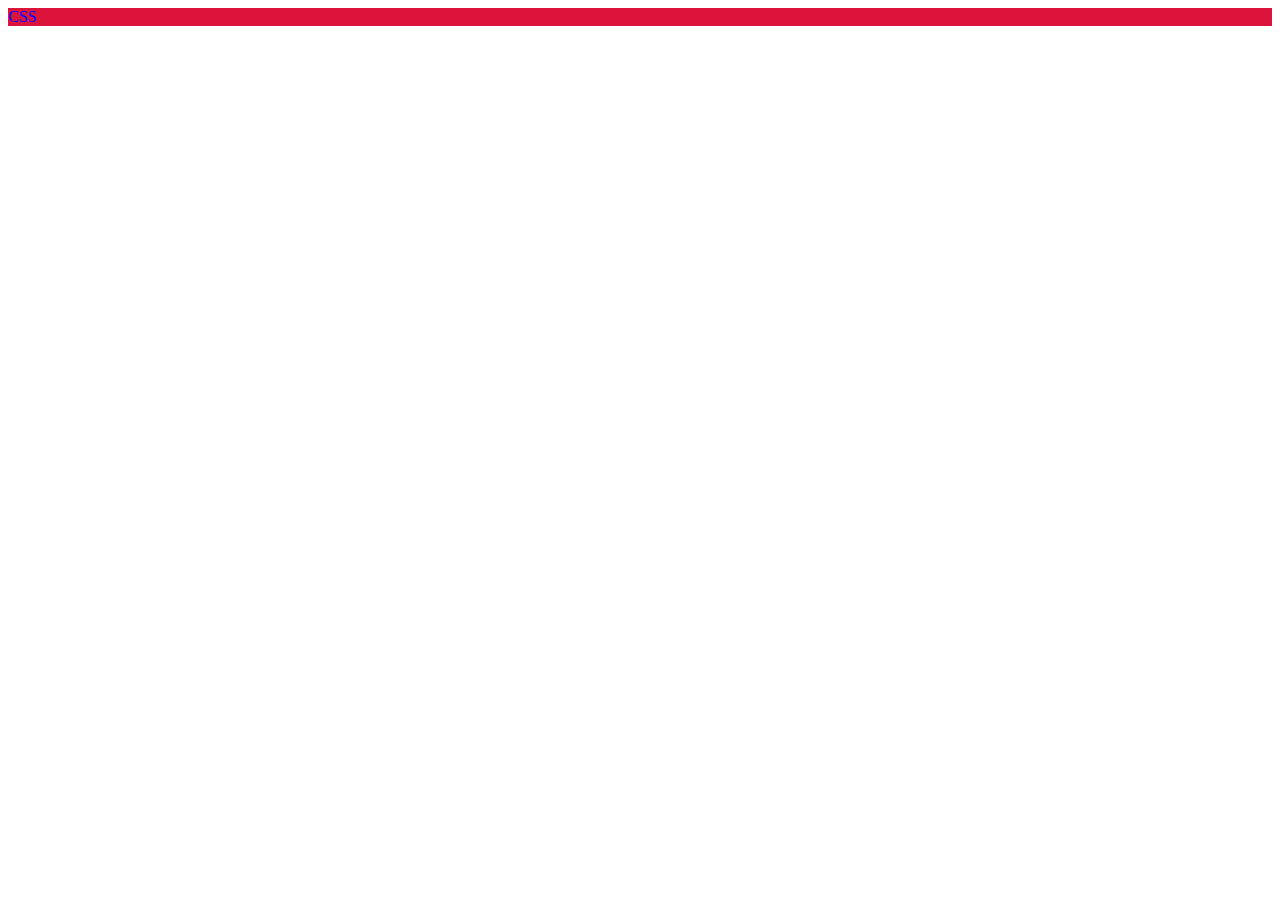
<file: task1/index.html>
<!DOCTYPE html>
<html lang="en">

<head>
    <meta charset="UTF-8">
    <meta http-equiv="X-UA-compatible" Content=" " IE=edge ">
        <meta name="viewport " content="width=device-width, initial-scale=1.0 ">
        <link rel="stylesheet " href="style/my style.css ">
        <title>uu</title>
    </head>
    <body>
        <div class="a "> CSS </div>
        </body>
        </html>
</file>
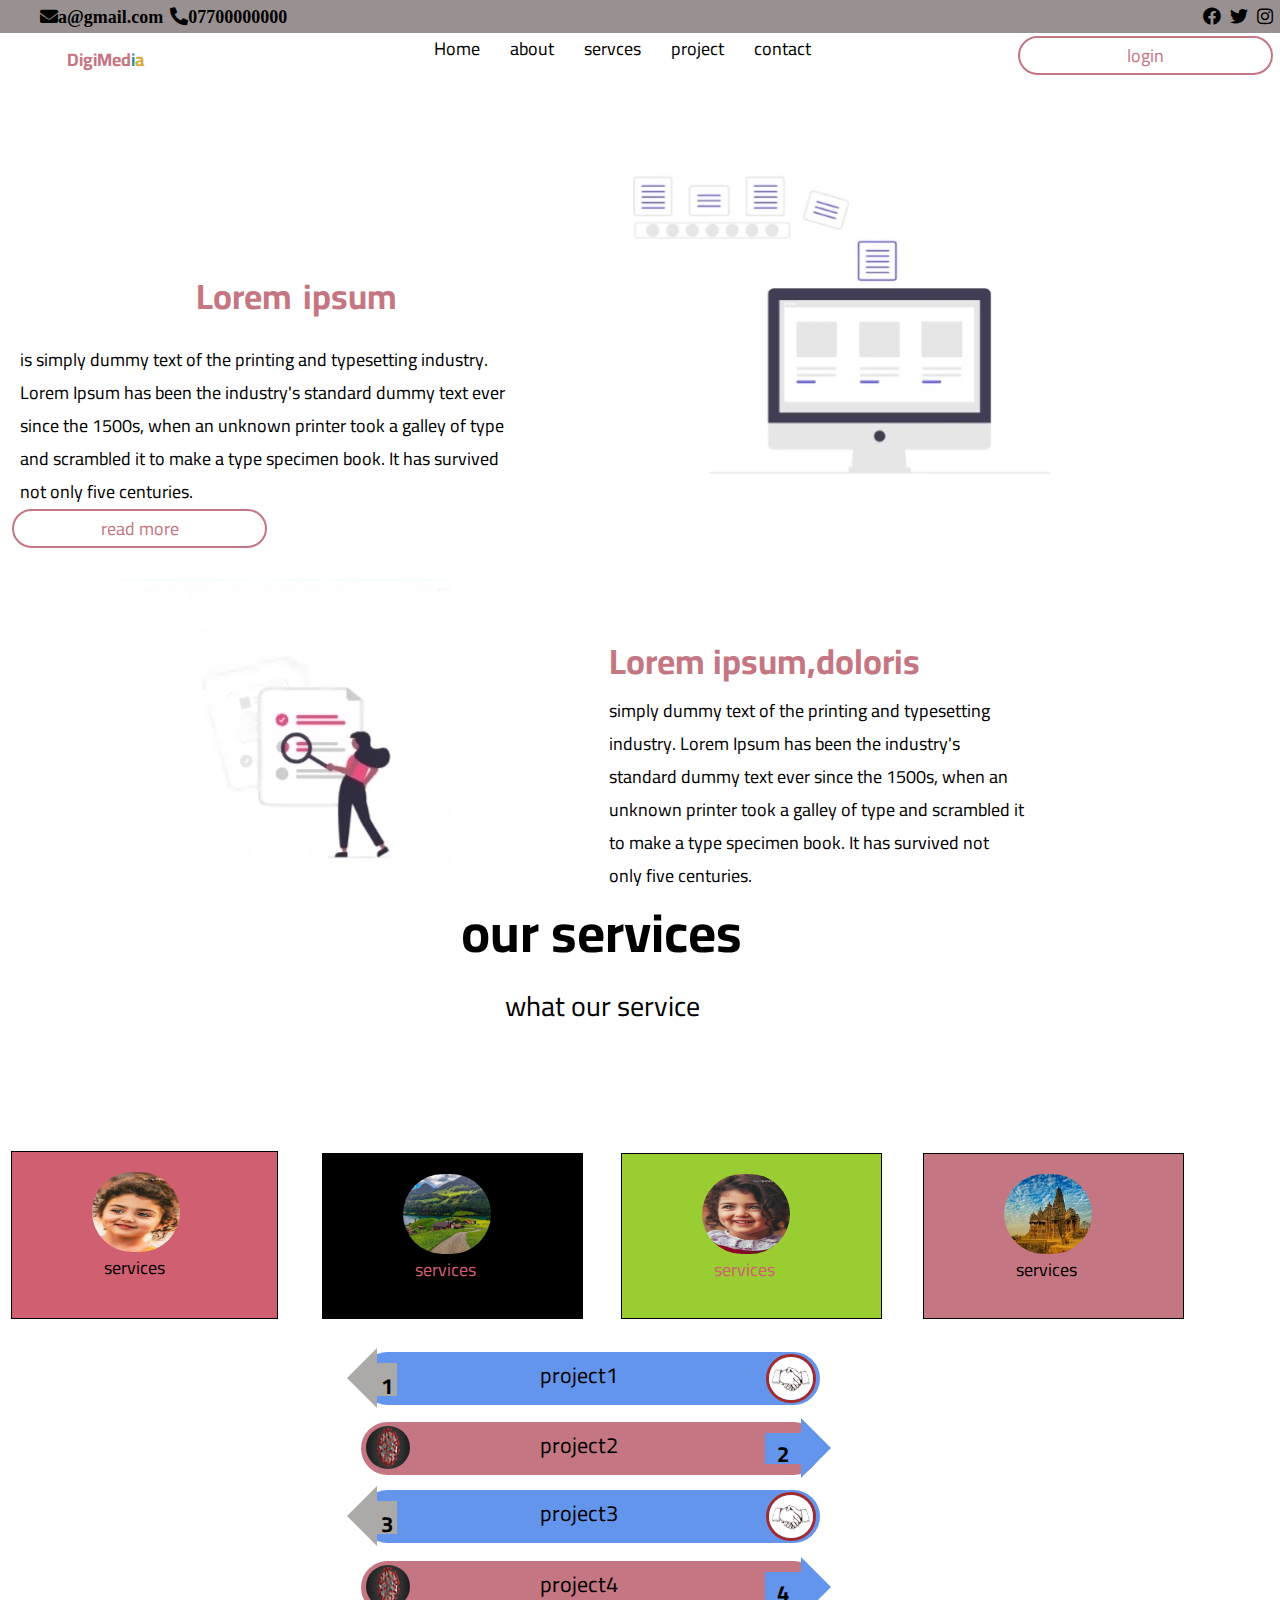
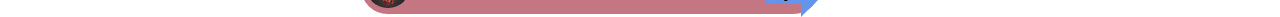
<file: task8/index.html>
<!DOCTYPE html>
<html lang="en">

<head>
    <meta charset="UTF-8">
    <meta http-equiv="x-UA-Compatible" content="IE">
    <meta name="viewport" content="width=device-width, intial-scale-1.0">
    <link rel="stylesheet" href="style/css/style.css">
    <link rel="stylesheet" href="style/css/all.min.css">
    <link rel="preconnect" href="https://fonts.googleapis.com">
    <link rel="preconnect" href="https://fonts.gstatic.com" crossorigin>
    <link href="https://fonts.googleapis.com/css2?family=Cairo:wght@300&display=swap" rel="stylesheet">
    <title>task8</title>
</head>

<body>
    <header>
        <div class="a">
            <i class="fas fa-envelope">a@gmail.com</i>
            <i class="fas fa-phone-alt">07700000000</i>

            <o> <i class="fab fa-facebook"></i>
                <i class="fab fa-twitter"></i>
                <i class="fab fa-instagram"></i>
            </o>
        </div>
    </header>
    <nav>
        <div class="pl">
            <ul>
                <li>D</li>
                <li>i</li>
                <li>g</li>
                <li>i</li>
                <li>M</li>
                <li>e</li>
                <li>d</li>
                <li>i</li>
                <li>a</li>
            </ul>
        </div>
        <ul>
            <li><a href="#">Home</a></li>
            <li><a href="#">about</a></li>
            <li><a href="#">servces</a></li>
            <li><a href="#">project</a></li>
            <li><a href="#">contact</a></li>
        </ul>
        <div class="er">
            <input type="text" value="login">
        </div>
    </nav>
    <div class="pi1">
        <img src="image/aya1.jpg" alt="image">
    </div>
    <div>
        <p>
            <h>Lorem ipsum</h> is simply dummy text of the printing and typesetting industry. Lorem Ipsum has been the industry's standard dummy text ever since the 1500s, when an unknown printer took a galley of type and scrambled it to make a type specimen
            book. It has survived not only five centuries.
        </p>
    </div>
    <br>
    <div class="op">
        <input type="text" value="read more">
    </div>
    <div class="pi2">
        <img src="image/aya2.jpg" alt="image">
    </div>
    <div class="p1">
        Lorem ipsum,doloris<br> simply dummy text of the printing and typesetting industry. Lorem Ipsum has been the industry's standard dummy text ever since the 1500s, when an unknown printer took a galley of type and scrambled it to make a type specimen
        book. It has survived not only five centuries.</div>
    <div class="r">
        our services
    </div>
    <div class="t">
        what our service
    </div>
    <div class="ABCD">
        <div class="A">
            <div class="p2">services</div>
            <img src="image/a.jpg">

        </div>
        <div class="B">
            <div class="p3">services</div>
            <img src="image/c.jpg">
        </div>
        <div class="C">
            <div class="p4">services</div>
            <img src="image/b.jpg">
        </div>
        <div class="D">
            <div class="p5">services</div>
            <img src="image/d.jpg">
        </div>
    </div>
    <div class="wt">
        <div class="o">project1</div>
        <div class="n">1</div>
        <img src="image/e.jpg">
    </div>
    <div class="wt1">
        <div class="d">project2</div>
        <img src="image/f.jpg">
        <div class="n1">2</div>
    </div>
    <div class="wt2">
        <div class="w">project3</div>
        <img src="image/e.jpg">
        <div class="n2">3</div>
    </div>
    <div class="wt3">
        <div class="y">project4</div>
        <img src="image/f.jpg">
        <div class="n3">4</div>
    </div>
</body>

</html>
</file>
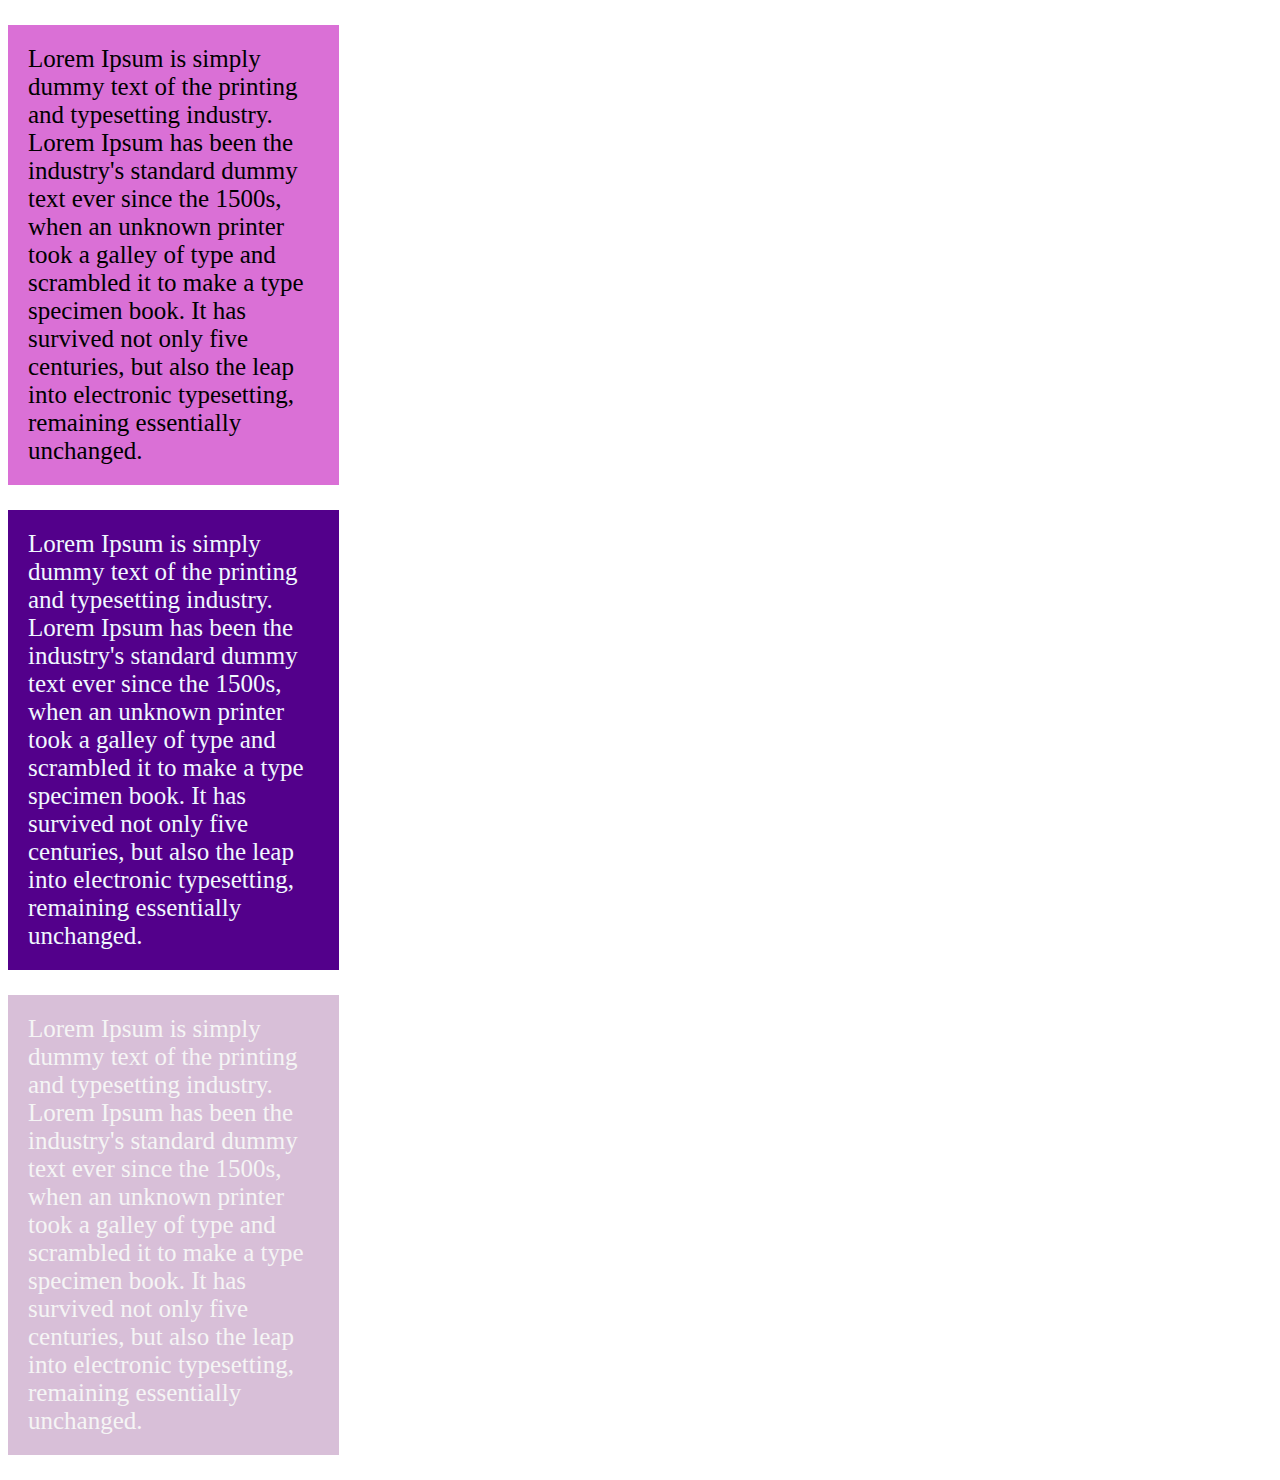
<file: task2/e.html>
<!DOCTYPE html>
<html lang="en">

<head>
    <meta charset="UTF-8">
    <meta http-equiv="x-UA-Compatible" content="IE">
    <meta name="viewport" content="width=device-width, intial-scale-1.0">
    <link rel="stylesheet" href="style/my_style.css">
    <title>task2</title>
</head>

<body>
    <p class="my-p1">
        Lorem Ipsum is simply dummy text of the printing and typesetting industry. Lorem Ipsum has been the industry's standard dummy text ever since the 1500s, when an unknown printer took a galley of type and scrambled it to make a type specimen book. It has
        survived not only five centuries, but also the leap into electronic typesetting, remaining essentially unchanged.
    </p>
    <p class="my-p2">
        Lorem Ipsum is simply dummy text of the printing and typesetting industry. Lorem Ipsum has been the industry's standard dummy text ever since the 1500s, when an unknown printer took a galley of type and scrambled it to make a type specimen book. It has
        survived not only five centuries, but also the leap into electronic typesetting, remaining essentially unchanged.
    </p>
    <p class="my-p3">
        Lorem Ipsum is simply dummy text of the printing and typesetting industry. Lorem Ipsum has been the industry's standard dummy text ever since the 1500s, when an unknown printer took a galley of type and scrambled it to make a type specimen book. It has
        survived not only five centuries, but also the leap into electronic typesetting, remaining essentially unchanged.
    </p>
</body>

</html>
</file>
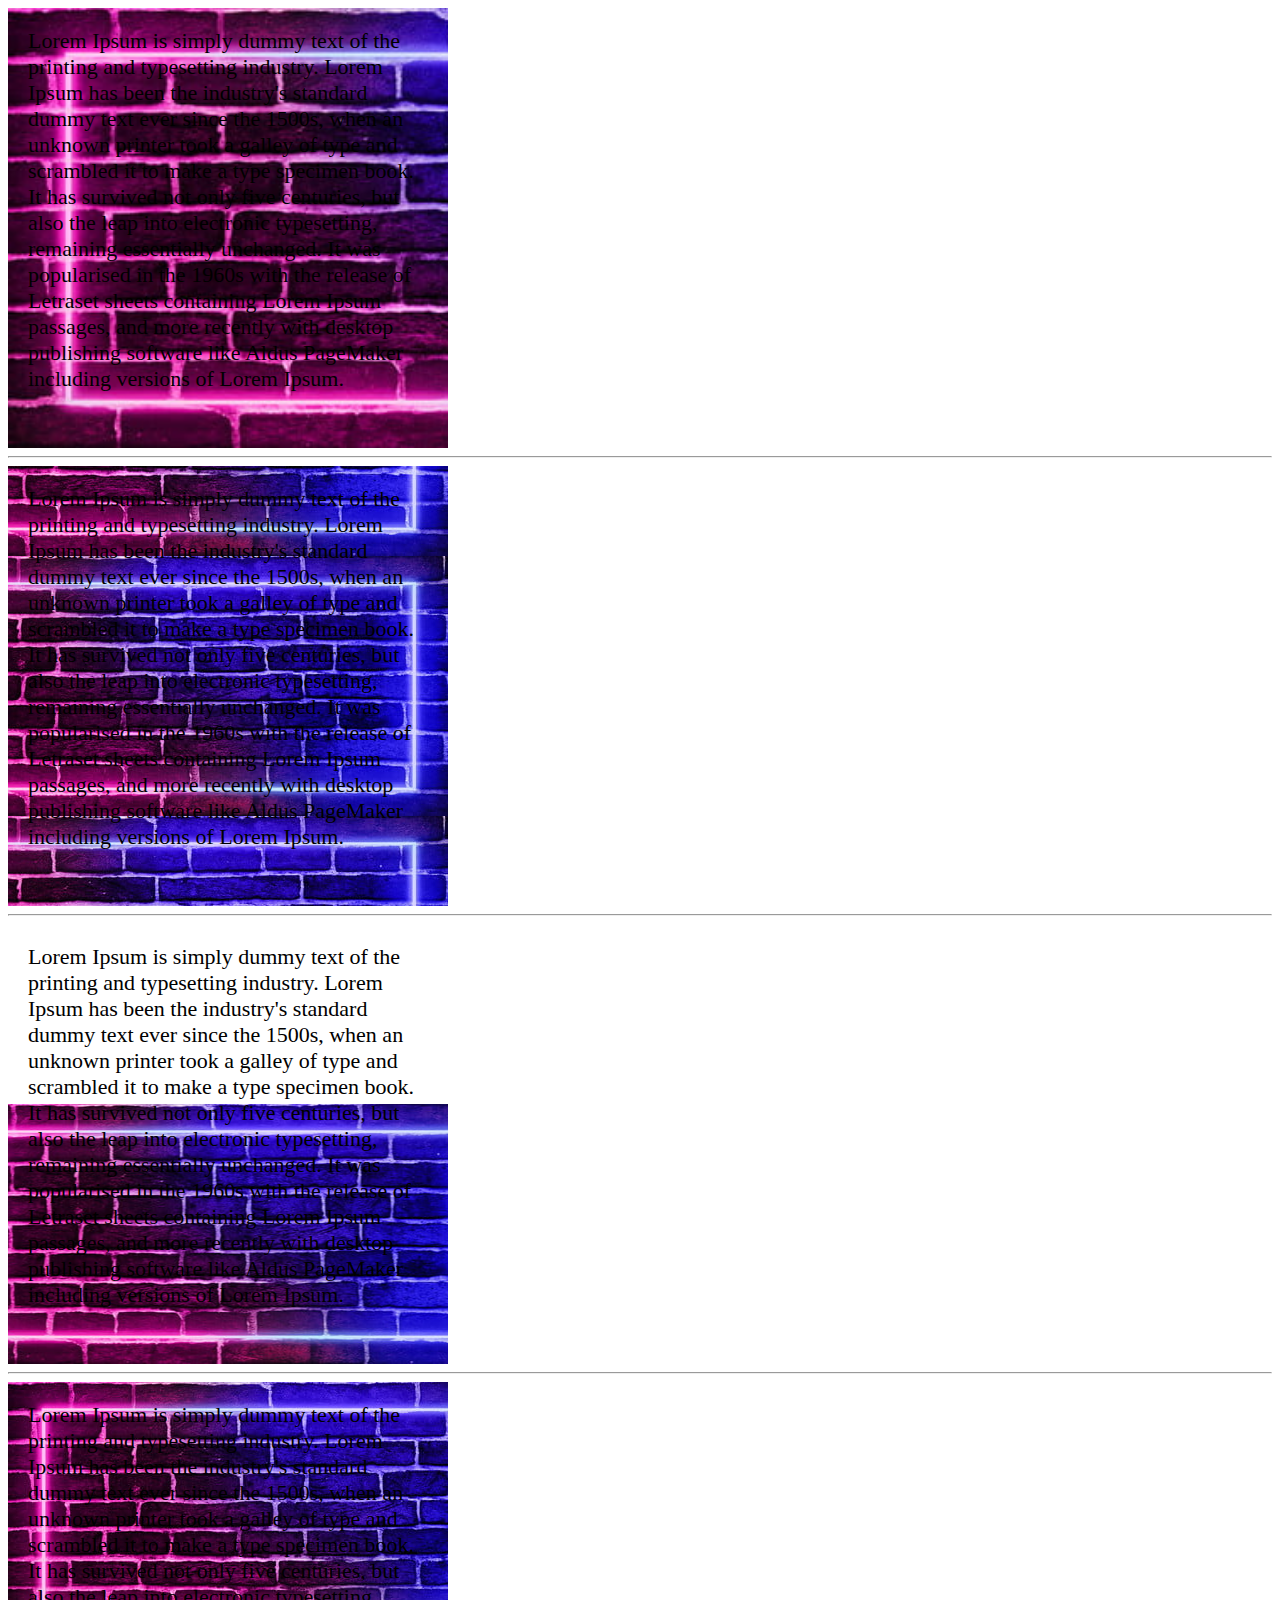
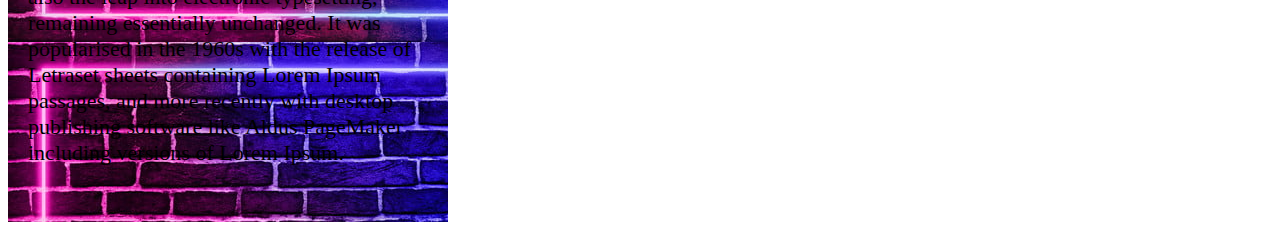
<file: task3/m.html>
<!DOCTYPE html>
<html lang="en">

<head>
    <meta charset="UTF-8">
    <meta http-equiv="x-UA-Compatible" content="IE">
    <meta name="viewport" content="width=device-width, intial-scale-1.0">
    <link rel="stylesheet" href="style/my style.css">
    <title>task3</title>
</head>

<body>
    <div class="div1">
        Lorem Ipsum is simply dummy text of the printing and typesetting industry. Lorem Ipsum has been the industry's standard dummy text ever since the 1500s, when an unknown printer took a galley of type and scrambled it to make a type specimen book. It has
        survived not only five centuries, but also the leap into electronic typesetting, remaining essentially unchanged. It was popularised in the 1960s with the release of Letraset sheets containing Lorem Ipsum passages, and more recently with desktop
        publishing software like Aldus PageMaker including versions of Lorem Ipsum.
    </div>
    <hr>
    <div class="div2">
        Lorem Ipsum is simply dummy text of the printing and typesetting industry. Lorem Ipsum has been the industry's standard dummy text ever since the 1500s, when an unknown printer took a galley of type and scrambled it to make a type specimen book. It has
        survived not only five centuries, but also the leap into electronic typesetting, remaining essentially unchanged. It was popularised in the 1960s with the release of Letraset sheets containing Lorem Ipsum passages, and more recently with desktop
        publishing software like Aldus PageMaker including versions of Lorem Ipsum.
    </div>
    <hr>
    <div class="div3">
        Lorem Ipsum is simply dummy text of the printing and typesetting industry. Lorem Ipsum has been the industry's standard dummy text ever since the 1500s, when an unknown printer took a galley of type and scrambled it to make a type specimen book. It has
        survived not only five centuries, but also the leap into electronic typesetting, remaining essentially unchanged. It was popularised in the 1960s with the release of Letraset sheets containing Lorem Ipsum passages, and more recently with desktop
        publishing software like Aldus PageMaker including versions of Lorem Ipsum.
    </div>
    <hr>
    <div class="div4">
        Lorem Ipsum is simply dummy text of the printing and typesetting industry. Lorem Ipsum has been the industry's standard dummy text ever since the 1500s, when an unknown printer took a galley of type and scrambled it to make a type specimen book. It has
        survived not only five centuries, but also the leap into electronic typesetting, remaining essentially unchanged. It was popularised in the 1960s with the release of Letraset sheets containing Lorem Ipsum passages, and more recently with desktop
        publishing software like Aldus PageMaker including versions of Lorem Ipsum.
    </div>

</body>

</html>
</file>
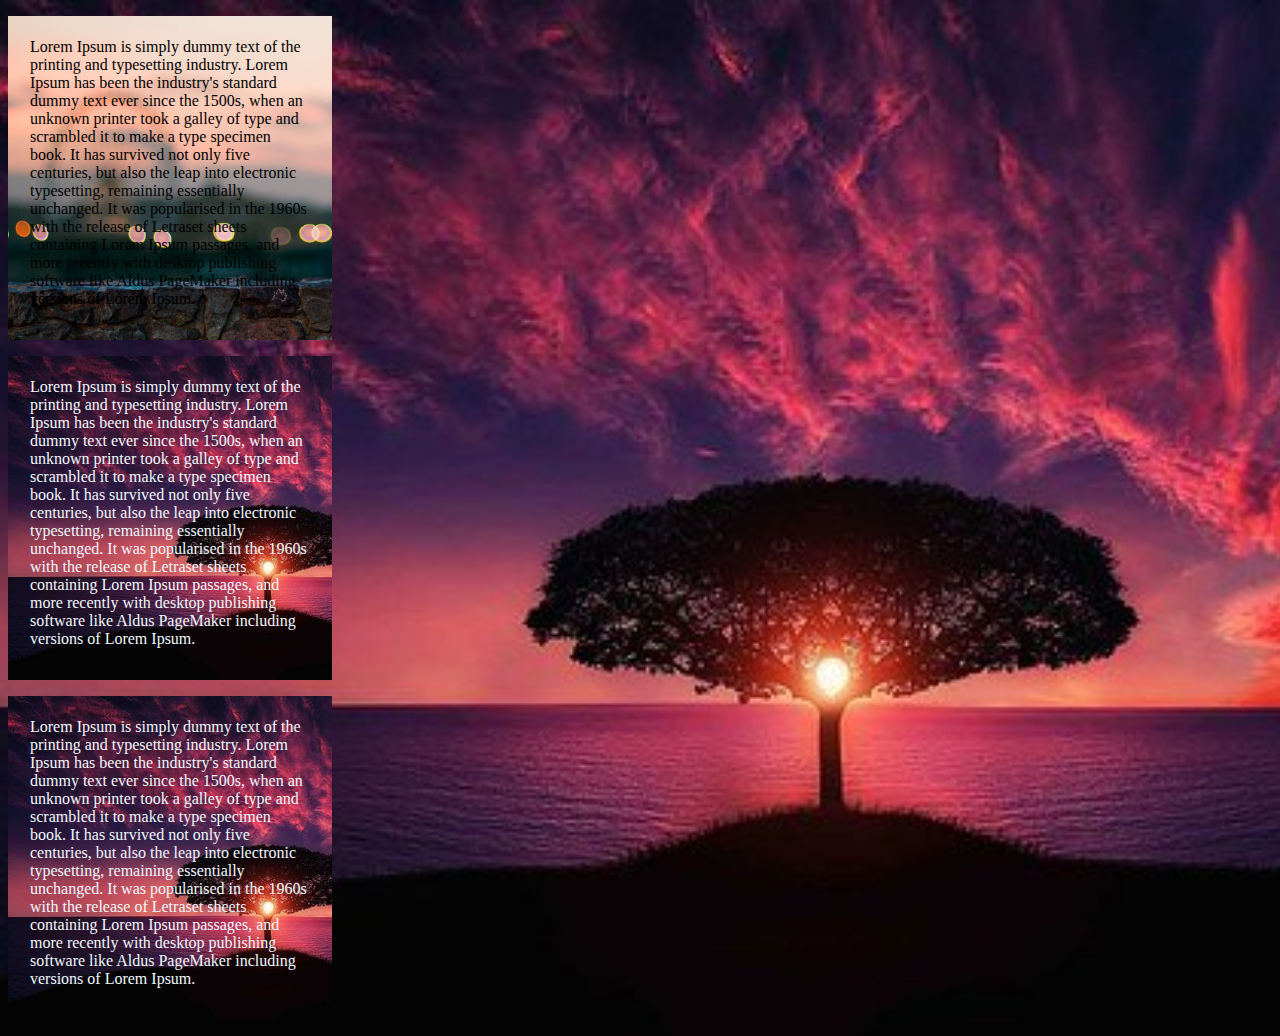
<file: task4/r.html>
<!DOCTYPE html>
<html lang="en">

<head>
    <meta charset="UTF-8">
    <meta http-equiv="x-UA-Compatible" content="IE">
    <meta name="viewport" content="width=device-width, intial-scale-1.0">
    <link rel="stylesheet" href="style/my style.css">
    <title>task4</title>
</head>

<body>
    <p class="my-p1">
        Lorem Ipsum is simply dummy text of the printing and typesetting industry. Lorem Ipsum has been the industry's standard dummy text ever since the 1500s, when an unknown printer took a galley of type and scrambled it to make a type specimen book. It has
        survived not only five centuries, but also the leap into electronic typesetting, remaining essentially unchanged. It was popularised in the 1960s with the release of Letraset sheets containing Lorem Ipsum passages, and more recently with desktop
        publishing software like Aldus PageMaker including versions of Lorem Ipsum.
    </p>
    <p class="my-p2">
        Lorem Ipsum is simply dummy text of the printing and typesetting industry. Lorem Ipsum has been the industry's standard dummy text ever since the 1500s, when an unknown printer took a galley of type and scrambled it to make a type specimen book. It has
        survived not only five centuries, but also the leap into electronic typesetting, remaining essentially unchanged. It was popularised in the 1960s with the release of Letraset sheets containing Lorem Ipsum passages, and more recently with desktop
        publishing software like Aldus PageMaker including versions of Lorem Ipsum.
    </p>
    <p class="my-p3">
        Lorem Ipsum is simply dummy text of the printing and typesetting industry. Lorem Ipsum has been the industry's standard dummy text ever since the 1500s, when an unknown printer took a galley of type and scrambled it to make a type specimen book. It has
        survived not only five centuries, but also the leap into electronic typesetting, remaining essentially unchanged. It was popularised in the 1960s with the release of Letraset sheets containing Lorem Ipsum passages, and more recently with desktop
        publishing software like Aldus PageMaker including versions of Lorem Ipsum.
    </p>
</body>

</html>
</file>
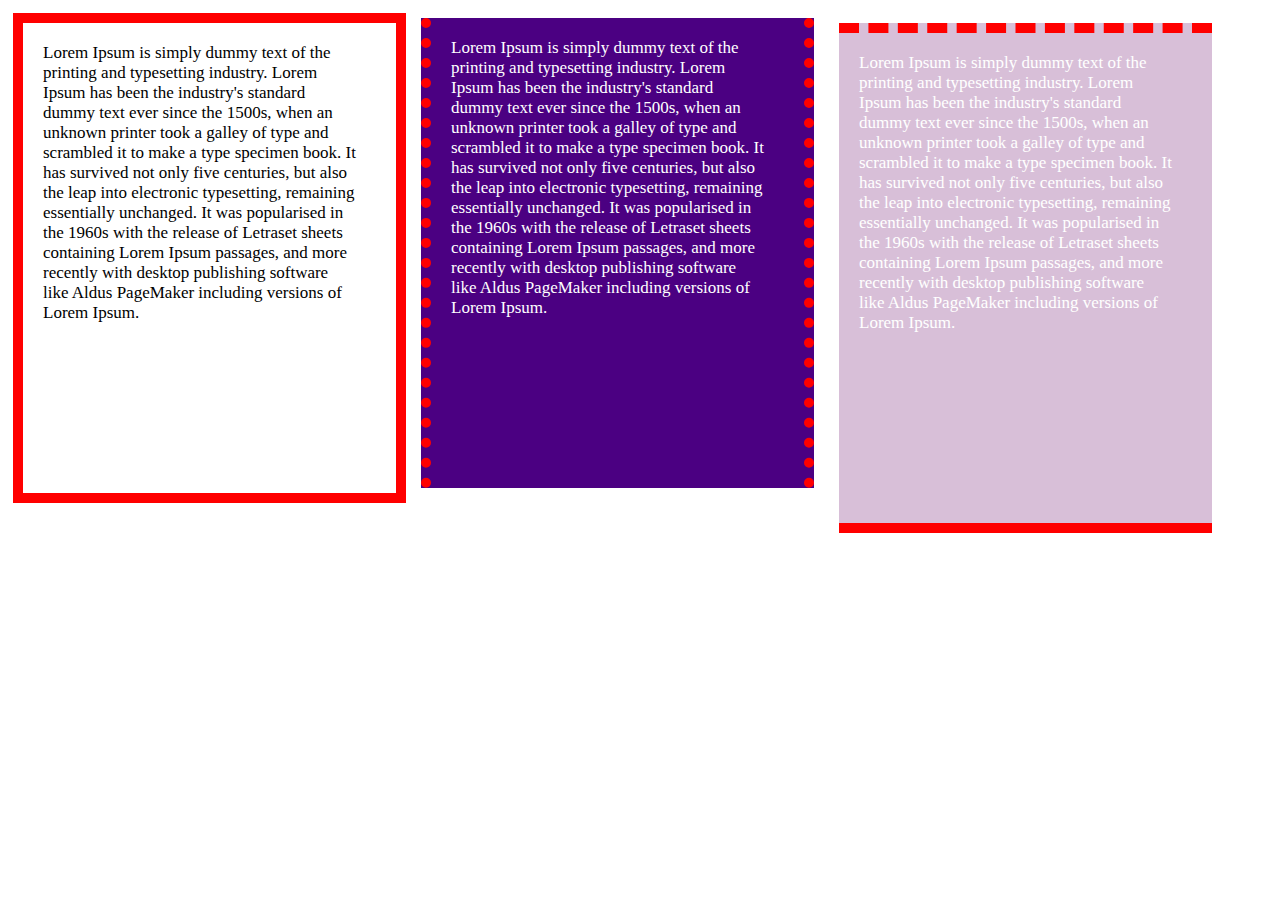
<file: task5/a.html>
<!DOCTYPE html>
<html lang="en">

<head>
    <meta charset="UTF-8">
    <meta http-equiv="x-UA-Compatible" content="IE">
    <meta name="viewport" content="width=device-width, intial-scale-1.0">
    <link rel="stylesheet" href="style/my style.css">
    <title>task5</title>
</head>

<body>
    <div class="my-p1">
        Lorem Ipsum is simply dummy text of the printing and typesetting industry. Lorem Ipsum has been the industry's standard dummy text ever since the 1500s, when an unknown printer took a galley of type and scrambled it to make a type specimen book. It has
        survived not only five centuries, but also the leap into electronic typesetting, remaining essentially unchanged. It was popularised in the 1960s with the release of Letraset sheets containing Lorem Ipsum passages, and more recently with desktop
        publishing software like Aldus PageMaker including versions of Lorem Ipsum.
    </div>

    <div class="my-p2">
        Lorem Ipsum is simply dummy text of the printing and typesetting industry. Lorem Ipsum has been the industry's standard dummy text ever since the 1500s, when an unknown printer took a galley of type and scrambled it to make a type specimen book. It has
        survived not only five centuries, but also the leap into electronic typesetting, remaining essentially unchanged. It was popularised in the 1960s with the release of Letraset sheets containing Lorem Ipsum passages, and more recently with desktop
        publishing software like Aldus PageMaker including versions of Lorem Ipsum.
    </div>
    <div class="my-p3">
        Lorem Ipsum is simply dummy text of the printing and typesetting industry. Lorem Ipsum has been the industry's standard dummy text ever since the 1500s, when an unknown printer took a galley of type and scrambled it to make a type specimen book. It has
        survived not only five centuries, but also the leap into electronic typesetting, remaining essentially unchanged. It was popularised in the 1960s with the release of Letraset sheets containing Lorem Ipsum passages, and more recently with desktop
        publishing software like Aldus PageMaker including versions of Lorem Ipsum.
    </div>

</body>

</html>
</file>
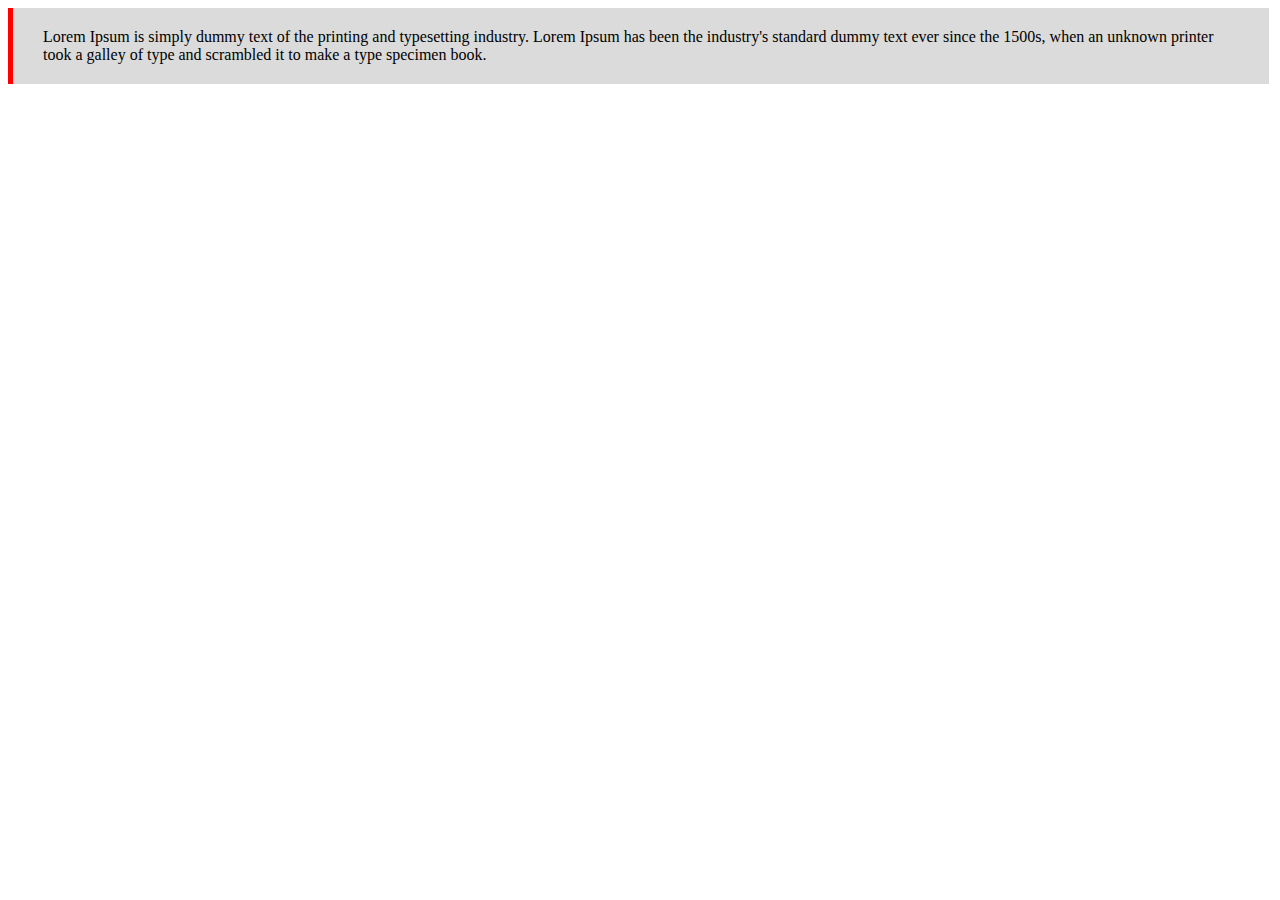
<file: task6/s.html>
<!DOCTYPE html>
<html lang="en">

<head>
    <meta charset="UTF-8">
    <meta http-equiv="x-UA-Compatible" content="IE">
    <meta name="viewport" content="width=device-width, intial-scale-1.0">
    <link rel="stylesheet" href="style/my style.css">
    <title>task6</title>
</head>

<body>
    <div class="my-p1">
        Lorem Ipsum is simply dummy text of the printing and typesetting industry. Lorem Ipsum has been the industry's standard dummy text ever since the 1500s, when an unknown printer took a galley of type and scrambled it to make a type specimen book.
    </div>
</body>

</html>
</file>
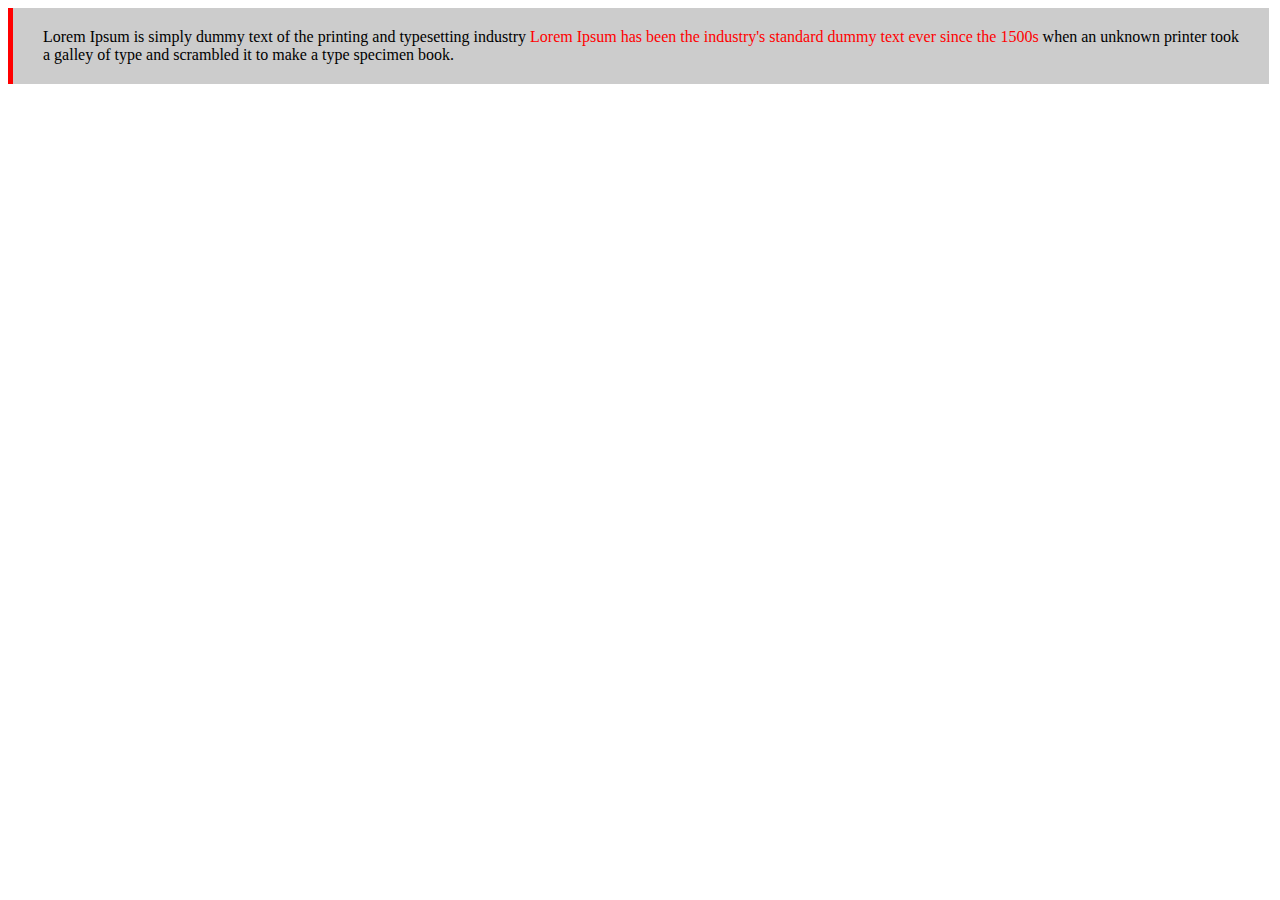
<file: task7/d.html>
<!DOCTYPE html>
<html lang="en">

<head>
    <meta charset="UTF-8">
    <meta http-equiv="x-UA-Compatible" content="IE">
    <meta name="viewport" content="width=device-width, intial-scale-1.0">
    <link rel="stylesheet" href="style/my style.css">
    <title>task7</title>
</head>

<body>
    <div class="my-p1">
        Lorem Ipsum is simply dummy text of the printing and typesetting industry
        <h> Lorem Ipsum has been the industry's standard dummy text ever since the 1500s</h> when an unknown printer took a galley of type and scrambled it to make a type specimen book.
    </div>
</body>

</html>
</file>
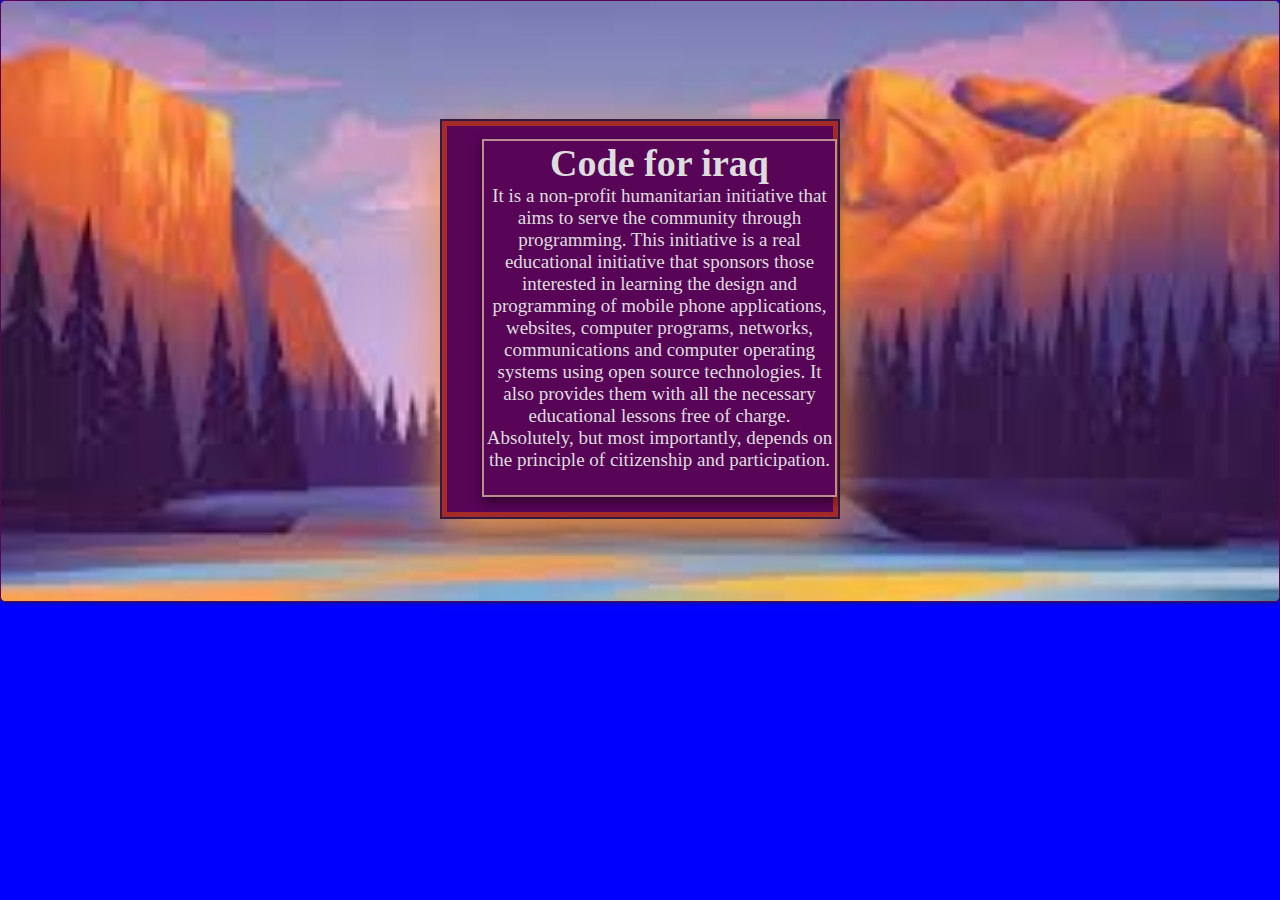
<file: task9/a.html>
<!DOCTYPE html>
<html lang="en">

<head>
    <meta charset="UTF-8">
    <meta http-equiv="x-UA-Compatible" content="IE">
    <meta name="viewport" content="width=device-width, intial-scale-1.0">
    <link rel="stylesheet" href="style/my-style.css">
    <title>task9</title>
</head>

<body>
    <div class="img">
        <div class="A">
            <span></span>
            <span></span>
            <span></span>
            <span></span>
        </div>
        <div class="B">
            <h1>Code for iraq</h1>It is a non-profit humanitarian initiative that aims to serve the community through programming. This initiative is a real educational initiative that sponsors those interested in learning the design and programming of mobile
            phone applications, websites, computer programs, networks, communications and computer operating systems using open source technologies. It also provides them with all the necessary educational lessons free of charge. Absolutely, but most
            importantly, depends on the principle of citizenship and participation.
        </div>
    </div>
</body>

</html>
</file>
<file: task1/style/my style.css>
/* this is style */

.a {
    color: blue;
    background-color: crimson;
}
</file>
<file: task8/style/css/style.css>
/* this is style */

body {
    height: cover;
}

* {
    font-family: 'Cairo', sans-serif;
    font-size: 18px;
}

header {
    background-color: rgb(153, 145, 145);
    color: black;
    margin: -8px;
}

header .a {
    padding-left: 40px;
    word-spacing: 3px;
}

header o {
    position: absolute;
    right: 7px;
    word-spacing: 5px;
}

nav .pl {
    position: absolute;
    top: 11px;
    margin-left: -352px;
    font-weight: bold;
}

ul {
    padding: 0;
    margin: 0;
    list-style: none;
    display: flex;
    position: absolute;
    left: 35px;
    top: -3px;
}

ul li {
    color: rgb(197, 118, 131);
}

ul li:nth-child(8) {
    color: rgb(47, 148, 151);
}

ul li:nth-child(9) {
    color: rgb(218, 170, 51);
}

nav {
    position: absolute;
    left: 30%;
    top: 35px;
}

nav ul li {
    display: inline-block;
    list-style: none;
}

nav ul li a {
    text-decoration: none;
    color: #000;
    padding: 15px;
    text-align: center;
}

.er input {
    border-radius: 50px;
    border-color: rgb(197, 118, 131);
    color: rgb(197, 118, 131);
    text-align: center;
    position: absolute;
    left: 634px;
    top: 1px;
}

.pi1 {
    position: absolute;
    left: 609px;
    top: 135px;
}

div p {
    color: #000;
    margin-left: 12px;
    position: absolute;
    top: 325px;
    width: 492px;
}

div p h {
    margin-left: 176px;
    position: absolute;
    top: -80px;
    word-spacing: 3px;
    color: rgb(197, 118, 131);
    font-weight: bold;
    font-size: 35px;
}

div input {
    position: absolute;
    left: 12px;
    top: 509px;
    color: rgb(197, 118, 131);
    border-radius: 44px;
    border-color: rgb(197, 118, 131);
    border-style: solid;
    text-align: center;
}

div input::selection {
    background-color: rgb(197, 118, 131);
    color: black;
    width: 100%;
}

.pi2 {
    position: absolute;
    left: 119px;
    top: 579px;
}

.p1 {
    position: absolute;
    left: 609px;
    top: 628px;
    color: black;
    width: 415px;
}

.p1::first-line {
    color: rgb(197, 118, 131);
    font-size: 35px;
    font-weight: bold;
}

.r {
    color: black;
    font-size: 54px;
    font-weight: bold;
    position: absolute;
    top: 882px;
    left: 36%;
}

.t {
    color: black;
    position: absolute;
    top: 980px;
    left: 505px;
    font-size: 28px;
}

.ABCD {
    position: absolute;
    left: -49px;
}

.A {
    border: 1px solid black;
    position: absolute;
    top: 1093px;
    left: 60px;
    width: 265px;
    height: -2px;
    padding-top: 166px;
    background-color: rgb(209, 95, 114);
}

.A .p2 {
    text-align: center;
    position: absolute;
    left: 92px;
    top: 99px;
}

.A img {
    border-radius: 50px;
    position: absolute;
    left: 80px;
    top: 20px;
    width: 88px;
    height: 80px;
}

.B {
    border: 1px solid black;
    position: absolute;
    left: 371px;
    top: 1095px;
    width: 259px;
    height: 164px;
    background-color: black;
}

.B .p3 {
    text-align: center;
    position: absolute;
    left: 92px;
    top: 99px;
    color: rgb(209, 95, 114);
}

.B img {
    border-radius: 50px;
    position: absolute;
    left: 80px;
    top: 20px;
    width: 88px;
    height: 80px;
}

.C {
    border: 1px solid black;
    position: absolute;
    left: 670px;
    top: 1095px;
    width: 259px;
    height: 164px;
    background-color: yellowgreen;
}

.C .p4 {
    text-align: center;
    position: absolute;
    left: 92px;
    top: 99px;
    color: rgb(209, 95, 114);
}

.C img {
    border-radius: 50px;
    position: absolute;
    left: 80px;
    top: 20px;
    width: 88px;
    height: 80px;
}

.D {
    border: 1px solid black;
    position: absolute;
    left: 972px;
    top: 1095px;
    width: 259px;
    height: 164px;
    background-color: rgb(197, 118, 131);
}

.D .p5 {
    text-align: center;
    position: absolute;
    left: 92px;
    top: 99px;
    color: black;
}

.D img {
    border-radius: 50px;
    position: absolute;
    left: 80px;
    top: 20px;
    width: 88px;
    height: 80px;
}

.wt {
    border-radius: 28px;
    width: 459px;
    height: 53px;
    position: absolute;
    left: 361px;
    top: 1352px;
    background-color: cornflowerblue;
}

.wt .o {
    text-align: center;
    font-size: 22px;
    color: black;
    position: absolute;
    top: 2px;
    left: 159px;
    padding-left: 20px;
}

.wt img {
    border-radius: 50px;
    border-color: brown;
    border-style: solid;
    width: 44px;
    height: 43px;
    position: absolute;
    right: 4px;
    top: 2px;
}

.wt .n {
    font-size: 22px;
    font-weight: bold;
    color: black;
    background-color: rgb(172, 169, 169);
    position: absolute;
    left: 16px;
    top: 11px;
    font-weight: bold;
    width: 20px;
    height: 31px;
    text-align: center;
    padding-top: 2px;
}

.wt::before {
    content: "";
    border: 30px solid;
    border-color: transparent rgb(172, 169, 169) transparent transparent;
    width: 1px;
    height: 0;
    position: absolute;
    left: -45px;
    top: -4px;
    background-size: cover;
}

.wt1 {
    border-radius: 28px;
    width: 459px;
    height: 53px;
    position: absolute;
    left: 361px;
    top: 1422px;
    background-color: rgb(197, 118, 131);
}

.wt1 .d {
    text-align: center;
    font-size: 22px;
    color: black;
    position: absolute;
    top: 2px;
    left: 159px;
    padding-left: 20px;
}

.wt1 img {
    border-radius: 50px;
    width: 44px;
    height: 43px;
    position: absolute;
    left: 5px;
    top: 4px;
}

.wt1 .n1 {
    font-size: 22px;
    font-weight: bold;
    color: black;
    background-color: cornflowerblue;
    position: absolute;
    left: 404px;
    top: 11px;
    font-weight: bold;
    width: 36px;
    height: 31px;
    text-align: center;
    padding-top: -2px;
}

.wt1::before {
    content: "";
    border: 30px solid;
    border-color: transparent transparent transparent cornflowerblue;
    width: 1px;
    height: 0;
    position: absolute;
    left: 440px;
    top: -4px;
    background-size: cover;
}

.wt2 {
    border-radius: 28px;
    width: 459px;
    height: 53px;
    position: absolute;
    left: 361px;
    top: 1490px;
    background-color: cornflowerblue;
}

.wt2 .w {
    text-align: center;
    font-size: 22px;
    color: black;
    position: absolute;
    top: 2px;
    left: 159px;
    padding-left: 20px;
}

.wt2 img {
    border-radius: 50px;
    border-color: brown;
    border-style: solid;
    width: 44px;
    height: 43px;
    position: absolute;
    right: 4px;
    top: 2px;
}

.wt2 .n2 {
    font-size: 22px;
    font-weight: bold;
    color: black;
    background-color: rgb(172, 169, 169);
    position: absolute;
    left: 16px;
    top: 11px;
    font-weight: bold;
    width: 20px;
    height: 31px;
    text-align: center;
    padding-top: 2px;
}

.wt2::before {
    content: "";
    border: 30px solid;
    border-color: transparent rgb(172, 169, 169) transparent transparent;
    width: 1px;
    height: 0;
    position: absolute;
    left: -45px;
    top: -4px;
    background-size: cover;
}

.wt3 {
    border-radius: 28px;
    width: 459px;
    height: 53px;
    position: absolute;
    left: 361px;
    top: 1561px;
    background-color: rgb(197, 118, 131);
}

.wt3 .y {
    text-align: center;
    font-size: 22px;
    color: black;
    position: absolute;
    top: 2px;
    left: 159px;
    padding-left: 20px;
}

.wt3 img {
    border-radius: 50px;
    width: 44px;
    height: 43px;
    position: absolute;
    left: 5px;
    top: 4px;
}

.wt3 .n3 {
    font-size: 22px;
    font-weight: bold;
    color: black;
    background-color: cornflowerblue;
    position: absolute;
    left: 404px;
    top: 11px;
    font-weight: bold;
    width: 36px;
    height: 31px;
    text-align: center;
    padding-top: -2px;
}

.wt3::before {
    content: "";
    border: 30px solid;
    border-color: transparent transparent transparent cornflowerblue;
    width: 1px;
    height: 0;
    position: absolute;
    left: 440px;
    top: -4px;
    background-size: cover;
}
</file>
<file: task2/style/my_style.css>
/* this is style */

.my-p1 {
    font-size: 25px;
    width: 23%;
    padding: 20px;
    background-color: orchid;
}

.my-p2 {
    font-size: 25px;
    width: 23%;
    padding: 20px;
    color: aliceblue;
    background-color: rgb(83, 0, 139);
}

.my-p3 {
    font-size: 25px;
    width: 23%;
    padding: 20px;
    color: hsl(0, 0%, 96%);
    background-color: thistle;
}
</file>
<file: task3/style/my style.css>
/* this is style */

.div1 {
    width: 400px;
    height: 400px;
    font-size: 22px;
    background-size: cover;
    background-image: url(../image/b.jpg);
    background-repeat: no-repeat;
    padding: 20px;
}

.div2 {
    width: 400px;
    height: 400px;
    padding: 20px;
    font-size: 22px;
    background-image: url(../image/b.jpg);
    background-repeat: repeat-y;
    background-position: right;
}

.div3 {
    width: 400px;
    height: 400px;
    padding: 20px;
    font-size: 22px;
    background-image: url(../image/b.jpg);
    background-repeat: repeat-x;
    background-position: bottom;
}

.div4 {
    width: 400px;
    height: 400px;
    padding: 20px;
    font-size: 22px;
    background-image: url(../image/b.jpg);
    background-repeat: repeat-x, y;
}
</file>
<file: task4/style/my style.css>
/* this is style */

body {
    background-image: url(../image/d.jpg);
    background-repeat: no-repeat;
    background-size: cover;
}

.my-p1 {
    width: 280px;
    height: 280px;
    background-image: url(../image/h.jpg);
    padding: 22px;
    background-repeat: no-repeat;
    background-size: cover;
}

.my-p2 {
    width: 280px;
    height: 280px;
    background-image: url(../image/d.jpg);
    padding: 22px;
    background-size: cover;
    color: aliceblue;
    background-repeat: no-repeat;
}

.my-p3 {
    width: 280px;
    height: 280px;
    background-image: url(../image/d.jpg);
    padding: 22px;
    background-size: cover;
    color: aliceblue;
    background-repeat: no-repeat;
}
</file>
<file: task5/style/my style.css>
/* this is style */

.my-p1 {
    font-size: 17px;
    width: 313px;
    height: 400px;
    padding: 20px 40px 50px 20px;
    border: 10px solid red;
    float: left;
    margin: 5px;
}

.my-p2 {
    font-size: 17px;
    color: white;
    background-color: rgb(75, 0, 130);
    border-right: 10px dotted red;
    border-left: 10px dotted red;
    width: 313px;
    height: 400px;
    float: left;
    padding: 20px 40px 50px 20px;
    margin: 10px;
}

.my-p3 {
    font-size: 17px;
    color: white;
    background-color: thistle;
    padding: 20px 40px 70px 20px;
    border-top: 10px dashed red;
    border-bottom: 10px solid red;
    float: left;
    width: 313px;
    height: 400px;
    margin: 15px;
}
</file>
<file: task6/style/my style.css>
/* this is style */

.my-p1 {
    width: 95%;
    background-color: rgba(128, 128, 128, 0.281);
    border-left: 5px solid red;
    padding: 20px 25px 20px 30px;
}
</file>
<file: task7/style/my style.css>
/* this is style */

.my-p1 {
    background-color: rgba(192, 192, 192, 0.815);
    border-left: 5px solid red;
    padding: 20px 25px 20px 30px;
    width: 95%;
}

h {
    color: red;
}
</file>
<file: task9/style/my-style.css>
/* this is style*/
    
    * {
        margin: 0;
        padding: 0;
    }
    
    body {
        background-color: blue;
    }
    
    .img {
        background-image: url(../image/css2.jpg);
        background-repeat: no-repeat;
        height: 600px;
        width: auto;
        background-size: cover;
        border: 1px solid rgb(88, 5, 88);
        border-radius: 5px;
        box-shadow: 0px 0px 5px #202020;
        position: relative;
    }
    
    .A {
        position: absolute;
        background-color: rgb(88, 5, 88);
        height: 400px;
        width: 400px;
        top: 53%;
        left: 50%;
        overflow: hidden;
        border: 2px solid #331a40;
        box-sizing: border-box;
        transform: translate(-50%, -50%);
        box-shadow: 0 20px 50px rgb(237 150 64);
    }
    
    .h1 {
        text-align: center;
        font-weight: bold;
    }
    
    .B {
        background-color: rgb(88, 5, 88);
        color: #ddd;
        text-align: center;
        overflow: hidden;
        position: absolute;
        top: 138px;
        left: 481px;
        font-size: 19px;
        width: 351px;
        height: 354px;
        border: 2px solid rosybrown;
        box-shadow: 0 5px 10px rgba(9, 0, 0, 0.5);
    }
    
    .A::before {
        content: '';
        position: absolute;
        top: 0;
        left: -100%;
        width: 100%;
        height: 100%;
        background: rgba(255, 255, 255, 0.1);
        transition: 0.5s;
        pointer-events: none;
    }
    
    .A:hover:before {
        left: -50%;
        transform: skewX(-5deg);
    }
    
    .A span {
        position: absolute;
        top: 0;
        left: 0;
        width: 100%;
        height: 100%;
        display: block;
        box-sizing: border-box;
    }
    
    .A span::before {
        content: "";
        position: absolute;
        width: 100%;
        height: 5px;
        background-color: brown;
        animation: art 5s linear infinite;
    }
    
    @keyframes art {
        0% {
            transform: scale(0);
            transform-origin: left;
        }
        50% {
            transform: scale(1);
            transform-origin: left;
        }
        50.1% {
            transform: scale(1);
            transform-origin: right;
        }
        100% {
            transform: scale(0);
            transform-origin: right;
        }
    }
    
    .A span:nth-child(1) {
        transform: rotate(0deg);
    }
    
    .A span:nth-child(2) {
        transform: rotate(90deg);
    }
    
    .A span:nth-child(3) {
        transform: rotate(180deg);
    }
    
    .A span:nth-child(4) {
        transform: rotate(270deg);
    }
</file>
